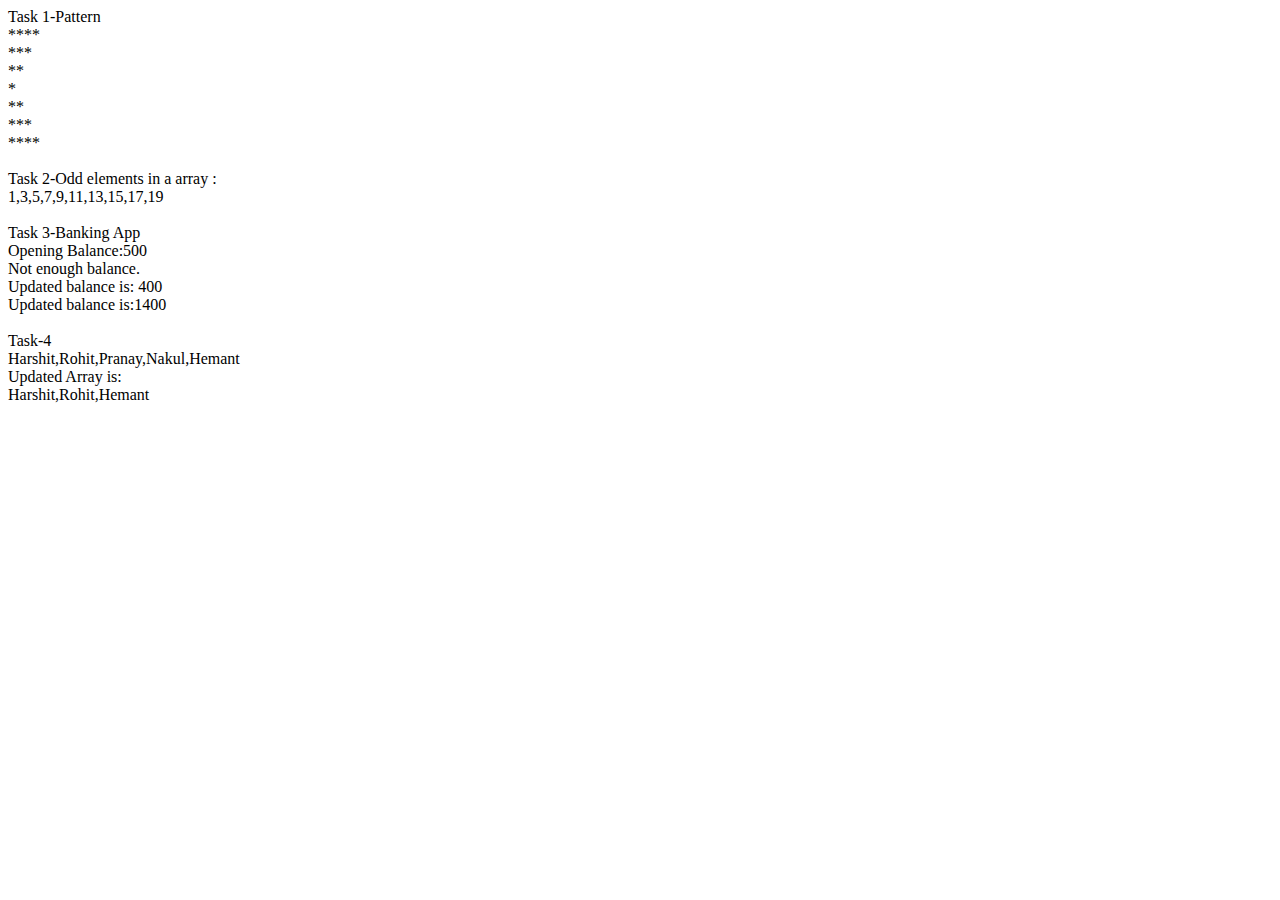
<file: 15March.html>
<!DOCTYPE html>
<html>
    <head>
        <script>
            //Task-1 
            document.write("Task 1-Pattern");
            document.write("<br/>");
            for(var i=1;i<=4;i++){
    
                for(var j=i;j<=4;j++){
                    document.write("*")
                }
                document.write("<br>")
            }
            for(var i=2;i<=4;i++){
    
                for(var j=1;j<=i;j++){
                document.write("*")
            }
            document.write("<br>")
        }
        document.write("<br>");

        //Task-2
        document.write(" Task 2-Odd elements in a array : ");
        document.write("<br>");
        var arr =[];
        for(i=1;i<=20;i++){
            if(i%2!=0)
            arr.push(i);
        }
        document.write(arr);
        document.write("<br>");


        //Task-3
        document.write("<br/>");
        document.write("Task 3-Banking App");
        document.write("<br>");
        function banking(){
            this.bal=0;
            this.opena = function(openb){
                this.bal=openb;
                document.write("Opening Balance:"+this.bal);
            }
            this.withdraw = function(amount){
                if(amount>this.bal){
                    document.write("Not enough balance.");
                }
                else{
                    this.bal=this.bal-amount;
                    document.write("Updated balance is: " + this.bal);
                }
            }
            this.deposit = function(amount){
                this.bal=this.bal+amount;
                document.write("Updated balance is:" + this.bal);
            }
        }
        var acc = new banking();
        acc.opena(500);
        document.write("<br>");
        acc.withdraw(800);
        document.write("<br>");
        acc.withdraw(100);
        document.write("<br>");
        acc.deposit(1000);
        document.write("<br>");
        document.write("<br>");

        //Task-4 
        document.write("Task-4");
        document.write("<br />");
        //document.write("<br />");

        function arrayOfTasks() {
            this.taskArray = ["Harshit", "Rohit", "Pranay", "Nakul", "Hemant"];
            document.write(this.taskArray);

            this.remove = function(i) {
                document.write("<br />");
                //document.write("<br />");
                this.taskArray.splice(i, 2);
                document.write("Updated Array is: ");
                document.write("<br />");
                document.write(this.taskArray);
            }
        }
        var obj = new arrayOfTasks();
        obj.remove(2);
        </script>
    </head>
</html>
</file>
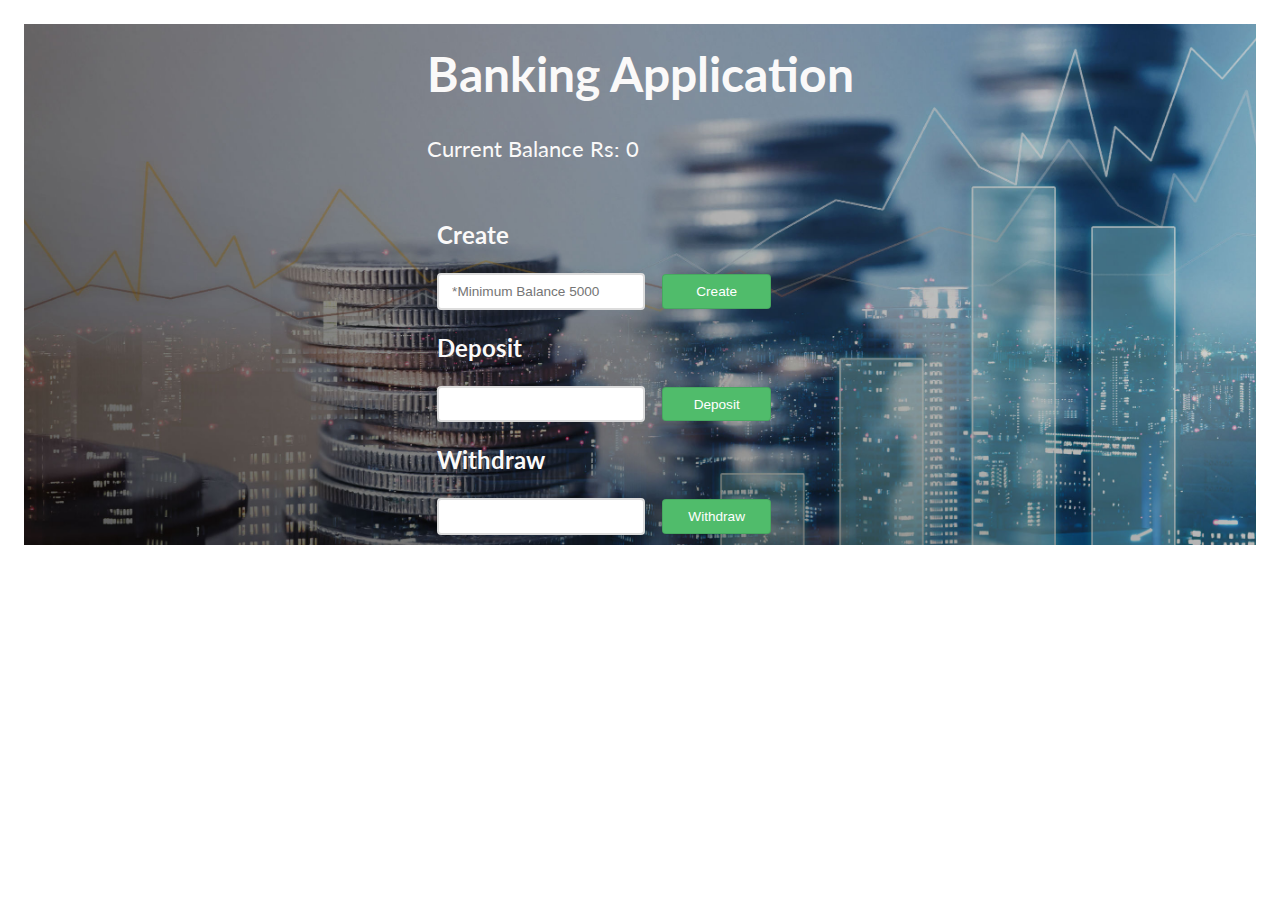
<file: BankingApp.html>
<!DOCTYPE html>
<html lang="en">
<head>
    <link rel="stylesheet" type="text/css" href="CssBankingApp.css">
    <title>Banking App</title>
    <script>
        function openaccount(){
            var amnt = document.getElementById("userCreate").value;
            if(amnt<=5000){
                alert("Account not created!! Amount to be added should be greater than 5000")
            }
            else{
                alert("Acount created sucessfully");
                document.getElementById('bal').innerText =amnt;
            }
            
        }
        function withdraw(){
            var amnt = document.getElementById("userWithdraw").value;
            var bal = document.getElementById("bal").innerText;
            if(amnt>bal){
                alert("insufficient balance!!")
            }
            else{
                document.getElementById('bal').innerText=bal-amnt;
                alert("Withdraw sucessfull");
                
            }

        }
        function deposite(){
            var amnt = document.getElementById("userDeposit").value;
            var bal = document.getElementById("bal").innerText;
            if(bal==0){
                alert("Account is not created");
            }
            else{
            document.getElementById('bal').innerText=parseInt(bal)+parseInt(amnt);
            alert("Deposite Sucessful")
        }
    }
    </script>
</head>
<body>
    <!DOCTYPE html>
<html>


<body>
 
  <div class="flex">
  <div class="element-center">
    
    <div id="acctBalance">
        
            <span class="wrap"></span>
        </a>
        <h1>
            Banking Application
            
        </h1>
        <p style="font-size: 22px;"> Current Balance Rs: <span id="bal"> 0</span></p>
    </div>

    <div id="inputs">
        <h2>
            Create 
        </h2>
        
        
        <input type="text" id="userCreate" placeholder="*Minimum Balance 5000" required >
        <button id="btnCreate" onClick="openaccount(); document.getElementById('userCreate').value='' ">Create</button>
        <h2>
            Deposit
        </h2>
        <input type="text" id="userDeposit" required>
        <button id="btnDeposit" onclick="deposite(); document.getElementById('userDeposit').value='' ">Deposit</button>

        <h2>
            Withdraw
        </h2>
        <input type="text" id="userWithdraw" required>
        <button id="btnWithdraw" onclick="withdraw(); document.getElementById('userWithdraw').value='' ">Withdraw</button>
    </div>
  </div>
  </div>

</html>
</file>
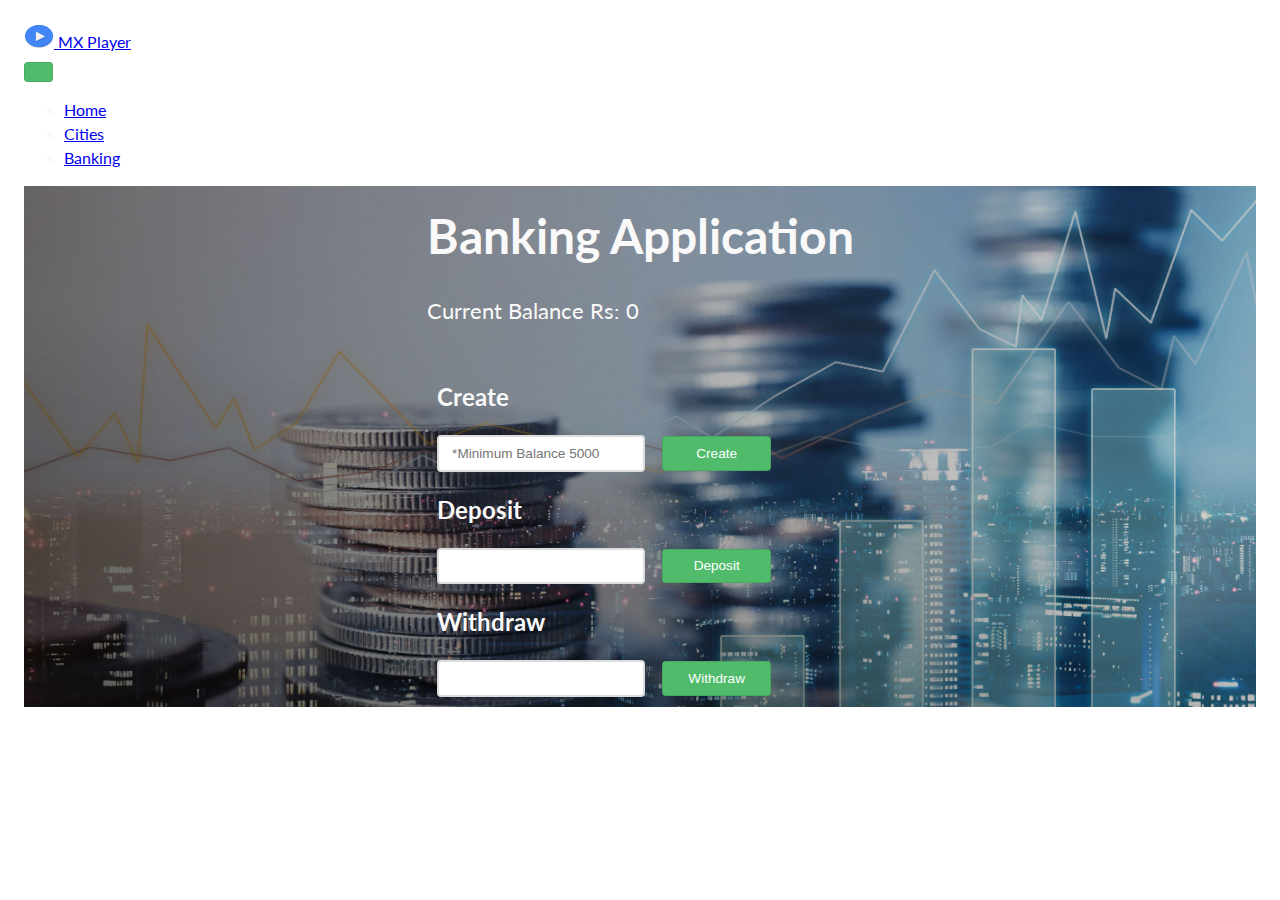
<file: Combined App/banking.html>
<!DOCTYPE html>
<html lang="en">

<head>
    <meta charset="UTF-8">
    <meta http-equiv="X-UA-Compatible" content="IE=edge">
    <meta name="viewport" content="width=device-width, initial-scale=1.0">
    <title>Banking</title>
    <link href="https://cdn.jsdelivr.net/npm/bootstrap@5.1.3/dist/css/bootstrap.min.css" rel="stylesheet"
        integrity="sha384-1BmE4kWBq78iYhFldvKuhfTAU6auU8tT94WrHftjDbrCEXSU1oBoqyl2QvZ6jIW3" crossorigin="anonymous">
        <link rel="stylesheet" type="text/css" href="Css/CssBankingApp.css">
    <script>
        function openaccount() {
            var amnt = document.getElementById("userCreate").value;
            if (amnt <= 5000) {
                alert("Account not created!! Amount to be added should be greater than 5000")
            }
            else {
                alert("Acount created sucessfully");
                document.getElementById('bal').innerText = amnt;
            }

        }
        function withdraw() {
            var amnt = document.getElementById("userWithdraw").value;
            var bal = document.getElementById("bal").innerText;
            if (amnt > bal) {
                alert("insufficient balance!!")
            }
            else {
                document.getElementById('bal').innerText = bal - amnt;
                alert("Withdraw sucessfull");

            }

        }
        function deposite() {
            var amnt = document.getElementById("userDeposit").value;
            var bal = document.getElementById("bal").innerText;
            if (bal == 0) {
                alert("Account is not created");
            }
            else {
                document.getElementById('bal').innerText = parseInt(bal) + parseInt(amnt);
                alert("Deposite Sucessful")
            }
        }
    </script>
</head>

<body>
    <nav class="navbar navbar-light bg-light">
        <div class="container-fluid">
            <a class="navbar-brand" href="#">
                <img src="Image/mxlogo.png" alt="" width="30" height="24" class="d-inline-block align-text-top">
                MX Player
            </a>
        </div>
    </nav>
    <nav class="navbar navbar-expand-lg navbar-light bg-light">
        <div class="container-fluid">

            <button class="navbar-toggler" type="button" data-bs-toggle="collapse" data-bs-target="#navbarNav"
                aria-controls="navbarNav" aria-expanded="false" aria-label="Toggle navigation">
                <span class="navbar-toggler-icon"></span>
            </button>
            <div class="collapse navbar-collapse" id="navbarNav">
                <ul class="navbar-nav">

                    <li class="nav-item">
                        <a class="nav-link" href="index.html">Home</a>
                    </li>
                    <li class="nav-item">
                        <a class="nav-link" href="cities.html">Cities</a>
                    </li>
                    <li class="nav-item">
                        <a class="nav-link" href="banking.html">Banking</a>
                    </li>

                </ul>
            </div>
        </div>
    </nav>
    <div class="flex">
        <div class="element-center">

            <div id="acctBalance">

                <span class="wrap"></span>
                </a>
                <h1>
                    Banking Application

                </h1>
                <p style="font-size: 22px;"> Current Balance Rs: <span id="bal"> 0</span></p>
            </div>

            <div id="inputs">
                <h2>
                    Create
                </h2>


                <input type="text" id="userCreate" placeholder="*Minimum Balance 5000" required>
                <button id="btnCreate"
                    onClick="openaccount(); document.getElementById('userCreate').value='' ">Create</button>
                <h2>
                    Deposit
                </h2>
                <input type="text" id="userDeposit" required>
                <button id="btnDeposit"
                    onclick="deposite(); document.getElementById('userDeposit').value='' ">Deposit</button>

                <h2>
                    Withdraw
                </h2>
                <input type="text" id="userWithdraw" required>
                <button id="btnWithdraw"
                    onclick="withdraw(); document.getElementById('userWithdraw').value='' ">Withdraw</button>
            </div>
        </div>
    </div>

</body>

</html>
</file>
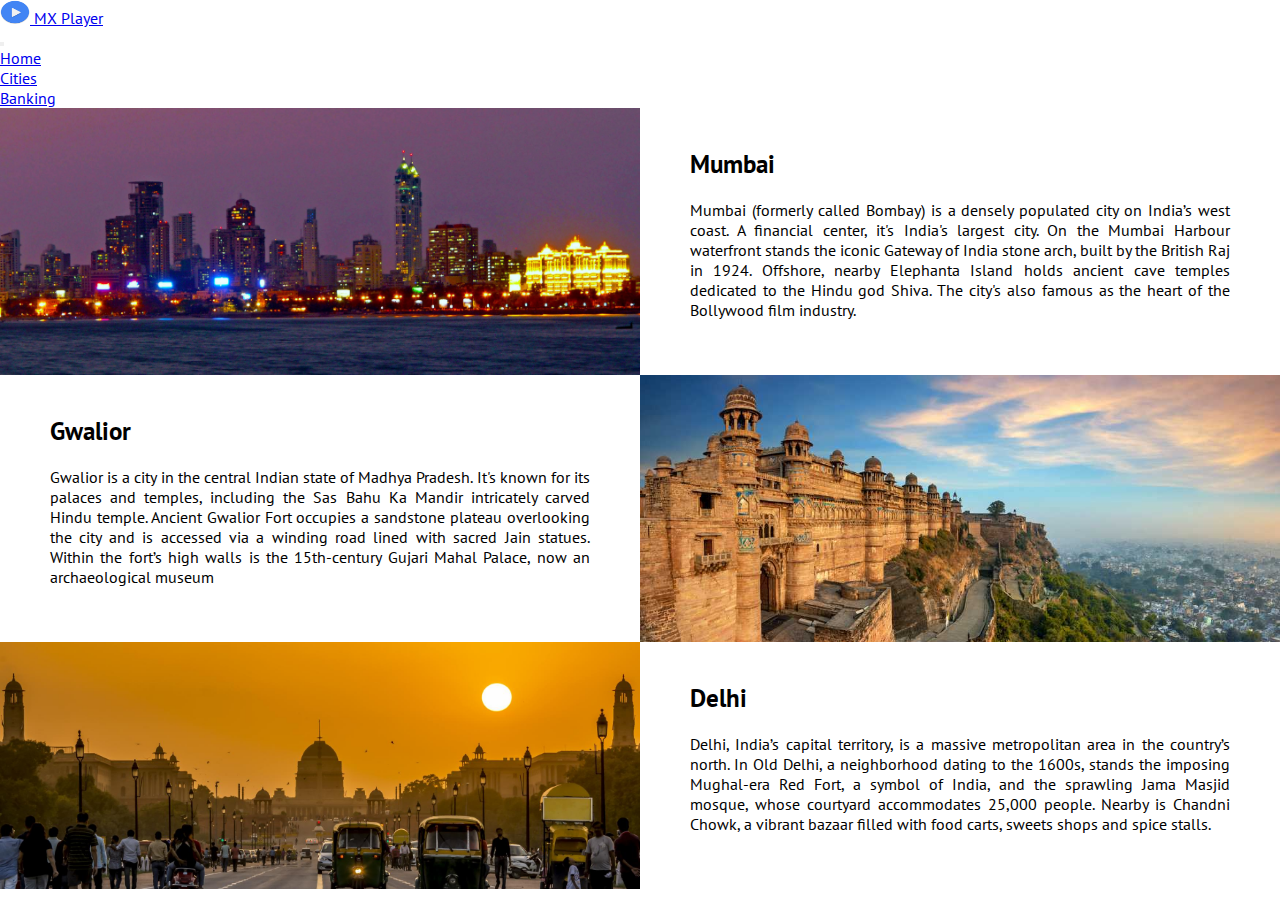
<file: Combined App/cities.html>
<!DOCTYPE html>
<html lang="en">

<head>
    <meta charset="UTF-8">
    <meta http-equiv="X-UA-Compatible" content="IE=edge">
    <meta name="viewport" content="width=device-width, initial-scale=1.0">
    <title>Cities</title>
    <link href="https://cdn.jsdelivr.net/npm/bootstrap@5.1.3/dist/css/bootstrap.min.css" rel="stylesheet"
        integrity="sha384-1BmE4kWBq78iYhFldvKuhfTAU6auU8tT94WrHftjDbrCEXSU1oBoqyl2QvZ6jIW3" crossorigin="anonymous">
    <link href="https://fonts.googleapis.com/css2?family=PT+Sans:wght@400;700&display=swap" rel="stylesheet">
    <link rel="stylesheet" type="text/css" href="Css/style.css">
</head>

<body>
    <nav class="navbar navbar-light bg-light">
        <div class="container-fluid">
            <a class="navbar-brand" href="#">
                <img src="Image/mxlogo.png" alt="" width="30" height="24" class="d-inline-block align-text-top">
                MX Player
            </a>
        </div>
    </nav>
    <nav class="navbar navbar-expand-lg navbar-light bg-light">
        <div class="container-fluid">
            <button class="navbar-toggler" type="button" data-bs-toggle="collapse" data-bs-target="#navbarNav"
                aria-controls="navbarNav" aria-expanded="false" aria-label="Toggle navigation">
                <span class="navbar-toggler-icon"></span>
            </button>
            <div class="collapse navbar-collapse" id="navbarNav">
                <ul class="navbar-nav">

                    <li class="nav-item">
                        <a class="nav-link" href="index.html">Home</a>
                    </li>
                    <li class="nav-item">
                        <a class="nav-link" href="cities.html">Cities</a>
                    </li>
                    <li class="nav-item">
                        <a class="nav-link" href="banking.html">Banking</a>
                    </li>

                </ul>
            </div>
        </div>
    </nav>
    <div class="section-container">
        <div class="columns image" style="background-image:url('Image/Mumbai.jpg')">
            &nbsp;
        </div>
        <div class="columns content">
            <div class="content-container">
                <h5>Mumbai</h5>
                <p>
                    Mumbai (formerly called Bombay) is a densely populated city on India’s west coast. A financial
                    center, it's India's largest city. On the Mumbai Harbour waterfront stands the iconic Gateway of
                    India stone arch, built by the British Raj in 1924. Offshore, nearby Elephanta Island holds ancient
                    cave temples dedicated to the Hindu god Shiva. The city's also famous as the heart of the Bollywood
                    film industry.
                </p>
            </div>
        </div>
    </div>
    <div class="section-container">
        <div class="columns content">
            <div class="content-container">
                <h5>Gwalior</h5>
                <p>
                    Gwalior is a city in the central Indian state of Madhya Pradesh. It's known for its palaces and
                    temples, including the Sas Bahu Ka Mandir intricately carved Hindu temple. Ancient Gwalior Fort
                    occupies a sandstone plateau overlooking the city and is accessed via a winding road lined with
                    sacred Jain statues. Within the fort’s high walls is the 15th-century Gujari Mahal Palace, now an
                    archaeological museum
                </p>
            </div>
        </div>
        <div class="columns image" style="background-image:url('Image/Gwalior.jpg')">
            &nbsp;
        </div>
    </div>
    <div class="section-container">
        <div class="columns image" style="background-image:url('Image/Delhi.jpg')">
            &nbsp;
        </div>
        <div class="columns content">
            <div class="content-container">
                <h5>Delhi</h5>
                <p>
                    Delhi, India’s capital territory, is a massive metropolitan area in the country’s north. In Old
                    Delhi, a neighborhood dating to the 1600s, stands the imposing Mughal-era Red Fort, a symbol of
                    India, and the sprawling Jama Masjid mosque, whose courtyard accommodates 25,000 people. Nearby is
                    Chandni Chowk, a vibrant bazaar filled with food carts, sweets shops and spice stalls.
                </p>
            </div>
        </div>
    </div>
</body>

</html>
</file>
<file: CssBankingApp.css>
@import 'https://fonts.googleapis.com/css?family=Lato:400,700';

body {
  color: #faf9f9;
  font-family: 'Lato', sans-serif;
  padding: 1em;
  line-height: 1.5;
}

.flex {
  
  background-image: url('banking.jpg');
  background-size: cover;
  justify-content: center;
  align-items:center;
  display: flex;
  flex-wrap:wrap;
}
.element-center {
  display: flex;
  flex-direction:column;
  justify-content: center;
}



h1 {
    font-size: 3em;
    margin: 0;
    margin-top: 0.3em;
}

#inputs {
    padding: 10px;
}

input,
button {
  font-size: .85em;
  padding: .65em 1em;
  border-radius: .3em;
  outline: 0;
}
input {
  border: 2px solid #dcdcdc;
  margin-right: 1em;
}

button {
    color: white;
    background: #50bc6b;
    border: solid 1px;
    border-color: rgba(0, 0, 0, .1);
    cursor: pointer;
}

label {
    font-size: 2em;
}

#btnDeposit, #btnWithdraw , #btnCreate{
    width: 8em;
}
</file>
<file: Combined App/Css/CssBankingApp.css>
@import 'https://fonts.googleapis.com/css?family=Lato:400,700';

body {
  color: #faf9f9;
  font-family: 'Lato', sans-serif;
  padding: 1em;
  line-height: 1.5;
}

.flex {
  
  background-image: url('../Image/banking.jpg');
  background-size: cover;
  justify-content: center;
  align-items:center;
  display: flex;
  flex-wrap:wrap;
}
.element-center {
  display: flex;
  flex-direction:column;
  justify-content: center;
}



h1 {
    font-size: 3em;
    margin: 0;
    margin-top: 0.3em;
}

#inputs {
    padding: 10px;
}

input,
button {
  font-size: .85em;
  padding: .65em 1em;
  border-radius: .3em;
  outline: 0;
}
input {
  border: 2px solid #dcdcdc;
  margin-right: 1em;
}

button {
    color: white;
    background: #50bc6b;
    border: solid 1px;
    border-color: rgba(0, 0, 0, .1);
    cursor: pointer;
}

label {
    font-size: 2em;
}

#btnDeposit, #btnWithdraw , #btnCreate{
    width: 8em;
}
</file>
<file: Combined App/Css/style.css>
*
{
padding:0;
margin:0;
}
body
{
overflow-x:hidden;
font-family:'PT Sans', sans-serif;
}
.section-container
{
--bs-gutter-x: 1.5rem;
--bs-gutter-y: 0;
display: flex;
flex-wrap: wrap;
}
.section-container .columns
{
flex:0 0 auto;
width:50%;
}
.section-container .columns.image
{
background-position:center;
background-repeat:no-repeat;
background-size:cover;
}
.section-container .columns.content .content-container
{
padding:40px 50px;
}
.section-container .columns.content .content-container h5
{
font-weight:700;
font-size:25px;
margin-bottom:20px;
}
.section-container .columns.content .content-container p
{
font-weight:400;
font-size:16px;
margin-bottom:20px;
margin-bottom:15px;
text-align:justify;
}
@media screen and (max-width:767px)
{
.section-container
{
flex-flow:row wrap;
}
.section-container .columns.image{
display:block;
order:1;
width:100%;
height:250px;
}
.section-container .columns.content
{
display:block;
order:2;
width:100%;
}
.section-container .columns.content .content-container
{
padding:20px 35px;
}
.section-container .columns.content .content-container h5
{
margin-bottom:5px;
}
}
</file>
